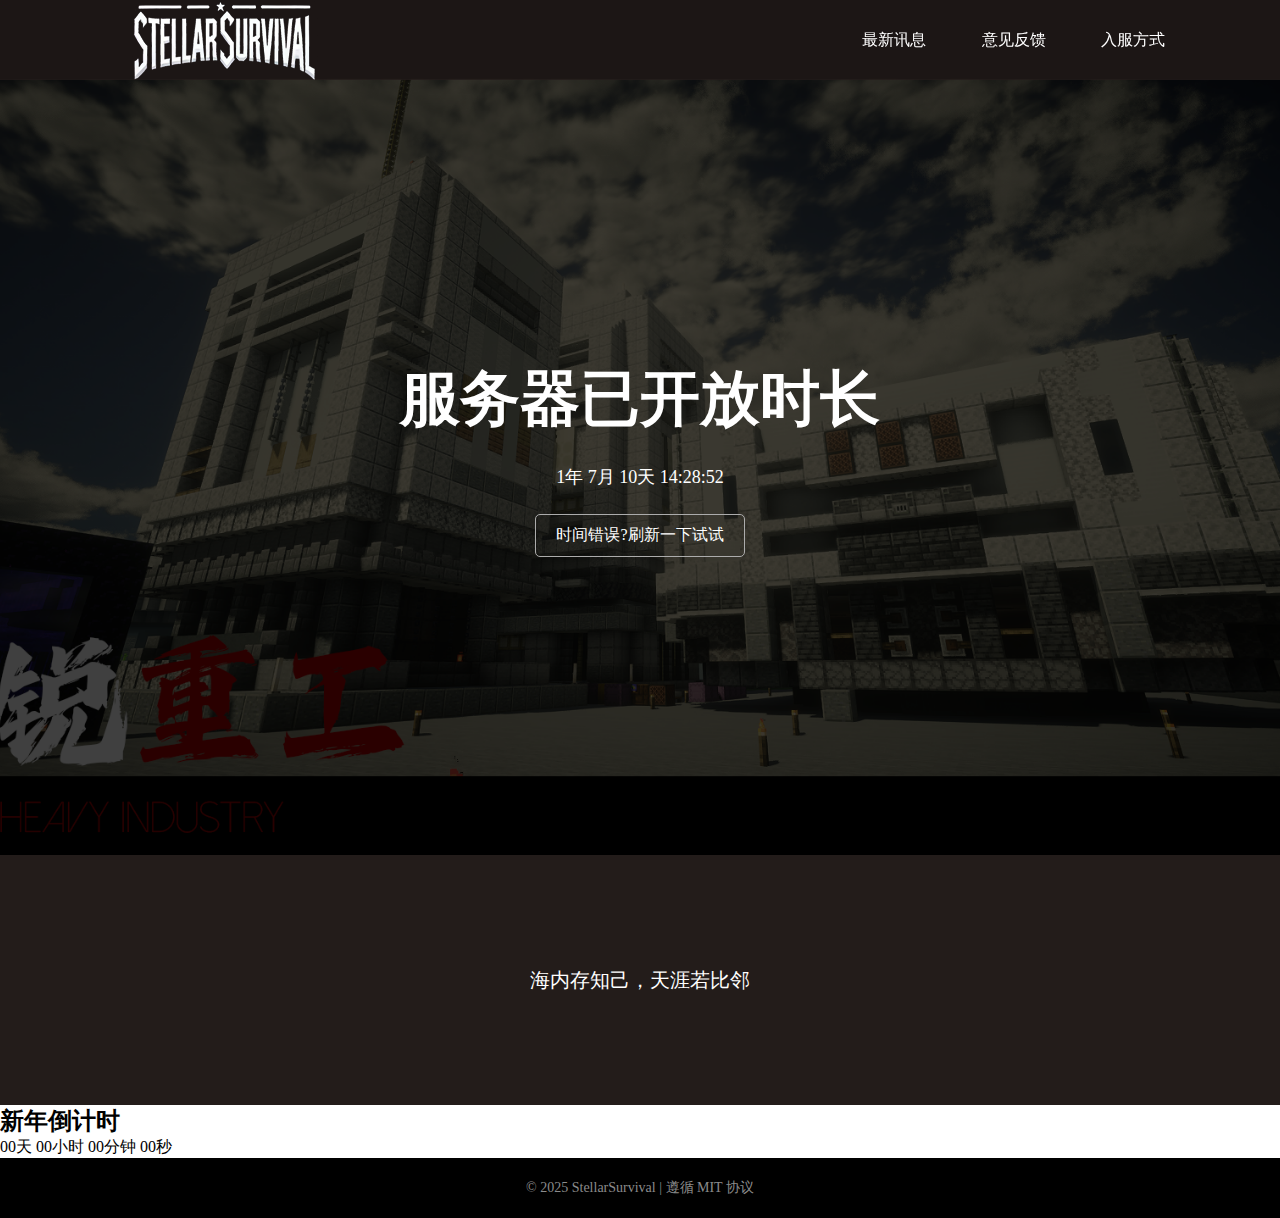
<file: index.html>
<!DOCTYPE html>
<html lang="zh_CN">
<head>
    <meta charset="UTF-8">
    <meta name="viewport" content="width=device-width, initial-scale=1.0">
    <title>Minecraft-星界JAVA-服务器</title>
    <link rel="stylesheet" href="styles.css">
</head>
<body>
    <header>
    <h1>Minecraft-星界JAVA-服务器</h1>
    <details>
        <summary>
            <span></span>
            <span></span>
            <span></span>
        </summary>
    </details>
    <nav>
        <ul>
            <li><a href="#">最新讯息</a></li>
            <li><a href="feedback.html">意见反馈</a></li>
            <li><a href="#">入服方式</a></li>
        </ul>
    </nav>
    </header>
    <main>
    <section class="timer">
    <h2>服务器已开放时长</h2>
    <div id="timer">0年 0月 0天 00小时00分钟00秒</div>
    <script src="timer.js"></script>
    <a href="index.html">时间错误?刷新一下试试</a>
    </section>

    <section class="sentence">
    <blockquote>海内存知己，天涯若比邻</blockquote>
    <!--<img src="images/background.png"></!-->
    </section>

    <section class="time">
        <h2>新年倒计时</h2>
        <div id="countdown">
            <span id="days">00</span>天
            <span id="hours">00</span>小时
            <span id="minutes">00</span>分钟
            <span id="seconds">00</span>秒
        </div>
    </section>
    </main>
    
    <script src="countdown.js"></script>

    <footer>
        <p>&copy; 2025 StellarSurvival | 遵循 MIT 协议</p>
    </footer>
</body>
</html>
</file>
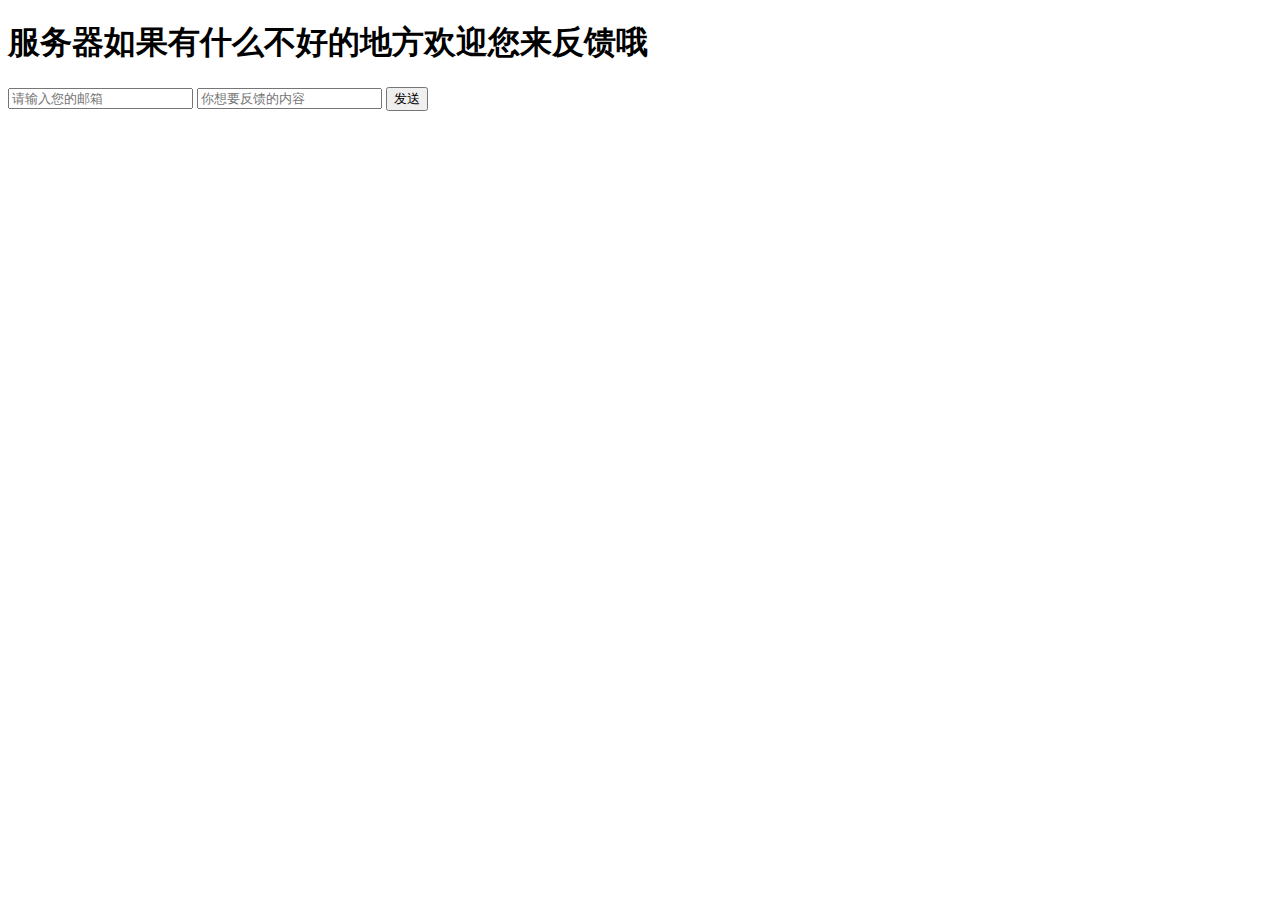
<file: feedback.html>
<!DOCTYPE html>
<html lang="en">
<head>
    <meta charset="UTF-8">
    <meta name="viewport" content="width=device-width, initial-scale=1.0">
    <title>意见反馈</title>
</head>
<body>
    <h1>服务器如果有什么不好的地方欢迎您来反馈哦</h1>
    <form>
        <input type="email" placeholder="请输入您的邮箱" readonly>
        <input type="content" placeholder="你想要反馈的内容" readonly>
        <button type="submit">发送</button>
    </form>
</body>
</html>
</file>
<file: styles.css>
*{
    padding: 0;
    margin: 0;
}

header{
    background-color: rgba(35,28,26,0.8);
    height: 80px;
    width: 100%;
    position: fixed;
}
header li{
    display: inline;
    margin-right: 4vw;
}
header ul{
    position: absolute;
    right: 5vw;
    top: 0;
    line-height: 80px;
}
h1{
    position: absolute;
    left: 120px;
    top: 0;
    line-height: 80px;
    color: #fff;
    background-image: url(images/logo.png);
    background-repeat: no-repeat;
    background-position: center;
    width: 210px;
    text-indent: -9999px;
}
header a{
    color:#fff;
    text-decoration: none;
}
header a:hover{
    text-decoration: underline;
}
.time{
    background-color: #fff;
}
.timer{
  background-color:#fff;
  color:white;
  height:95vh;
  background-image:url("images/background.png");
  background-repeat:no-repeat;
  background-size:cover;
  background-position:center;
  display:flex;
  flex-direction:column;
  align-items:center;
  justify-content:center;
}
.timer h2{
  font-size:60px;
  margin-top: 60px;
}
.timer div{
  font-size:18px;
  margin:25px 0;
}
.timer a{
    color: white;
    text-decoration: none;
    border: 1px solid #ACACAC;
    padding: 10px 20px;
    border-radius: 5px;
}
.sentence{
    background-color: #231c1a;
    color: white;
    height: 250px;
    display: flex;
    justify-content: center;
    align-items: center;
    font-size: 20px;
    line-height: 1.8em;
}
footer{
    background-color: #000;
    color: rgb(139, 139, 139);
    height: 60px;
    display: flex;
    justify-content: center;
    align-items: center;
    font-size: 14px;
    line-height: 1.8em;
}
summary {
    position: relative;
    cursor: pointer;
    list-style: none;
}
/* 响应式设计CSS语法 */
@media screen and (max-width: 768px){
    header h1{
        left: 50%;
        transform: translateX(-50%);
    }
    header li{
        display: block;
        margin-bottom: 0px;
        text-align: center;
    }
    .timer{
        font-size: 15px;
    }
    .timer h2{
        font-size: 45px;
    }
    /* 汉堡菜单 */
    nav {
        position: absolute;
        left: 0;
        top: 100%;
        width: 100%;
        height: 0;
        background-color: #231c1a;
        transition: hidden 0.75s ease;
        overflow: hidden;
    }
    details[open] + nav {
        height: calc(100vh - 80px);
        overflow: auto;
    }
    ul {
        list-style: none;
        padding: 0 1rem;
        margin: 0;
        text-align: center;
        width: 100%;
    }
    li {
        font-size: 1.5rem;
        border-bottom: 1px solid #231c1a;
        padding-block: 0.8rem;
        color: aqua;
        text-align: center;
    }
    li:last-child {
        border-bottom: none;
        margin-top: 1rem;
        padding-block: 0.5rem;
        border-radius: 10px;
        text-align: center;
    }
    summary {
        position: relative;
        cursor: pointer;
        list-style: none;
        width: 4rem;
        height: 2.8rem;
    }
    span {
        display: block;
        width: 3rem;
        height: 0.4rem;
        background-color: #fff;
        transition: 0.3s;
        position: absolute;
        left: 30%;
        transform: translateX(-30%);
    }
    span:first-child {
        top: 0;
    }
    span:nth-child(2) {
        top: calc(50% - 0.2rem);
    }
    span:last-child {
        bottom: 0;
    }
    details[open] summary span:nth-child(2) {
        display: none;
    }
    details[open] span:first-child {
        top: calc(50% - 0.2rem);
        transform: rotate(-45deg);
        transform-origin: center;
    }
    details[open] span:last-child {
        bottom: calc(50% - 0.2rem);
        transform: rotate(45deg);
        transform-origin: center;
    }
}
</file>
